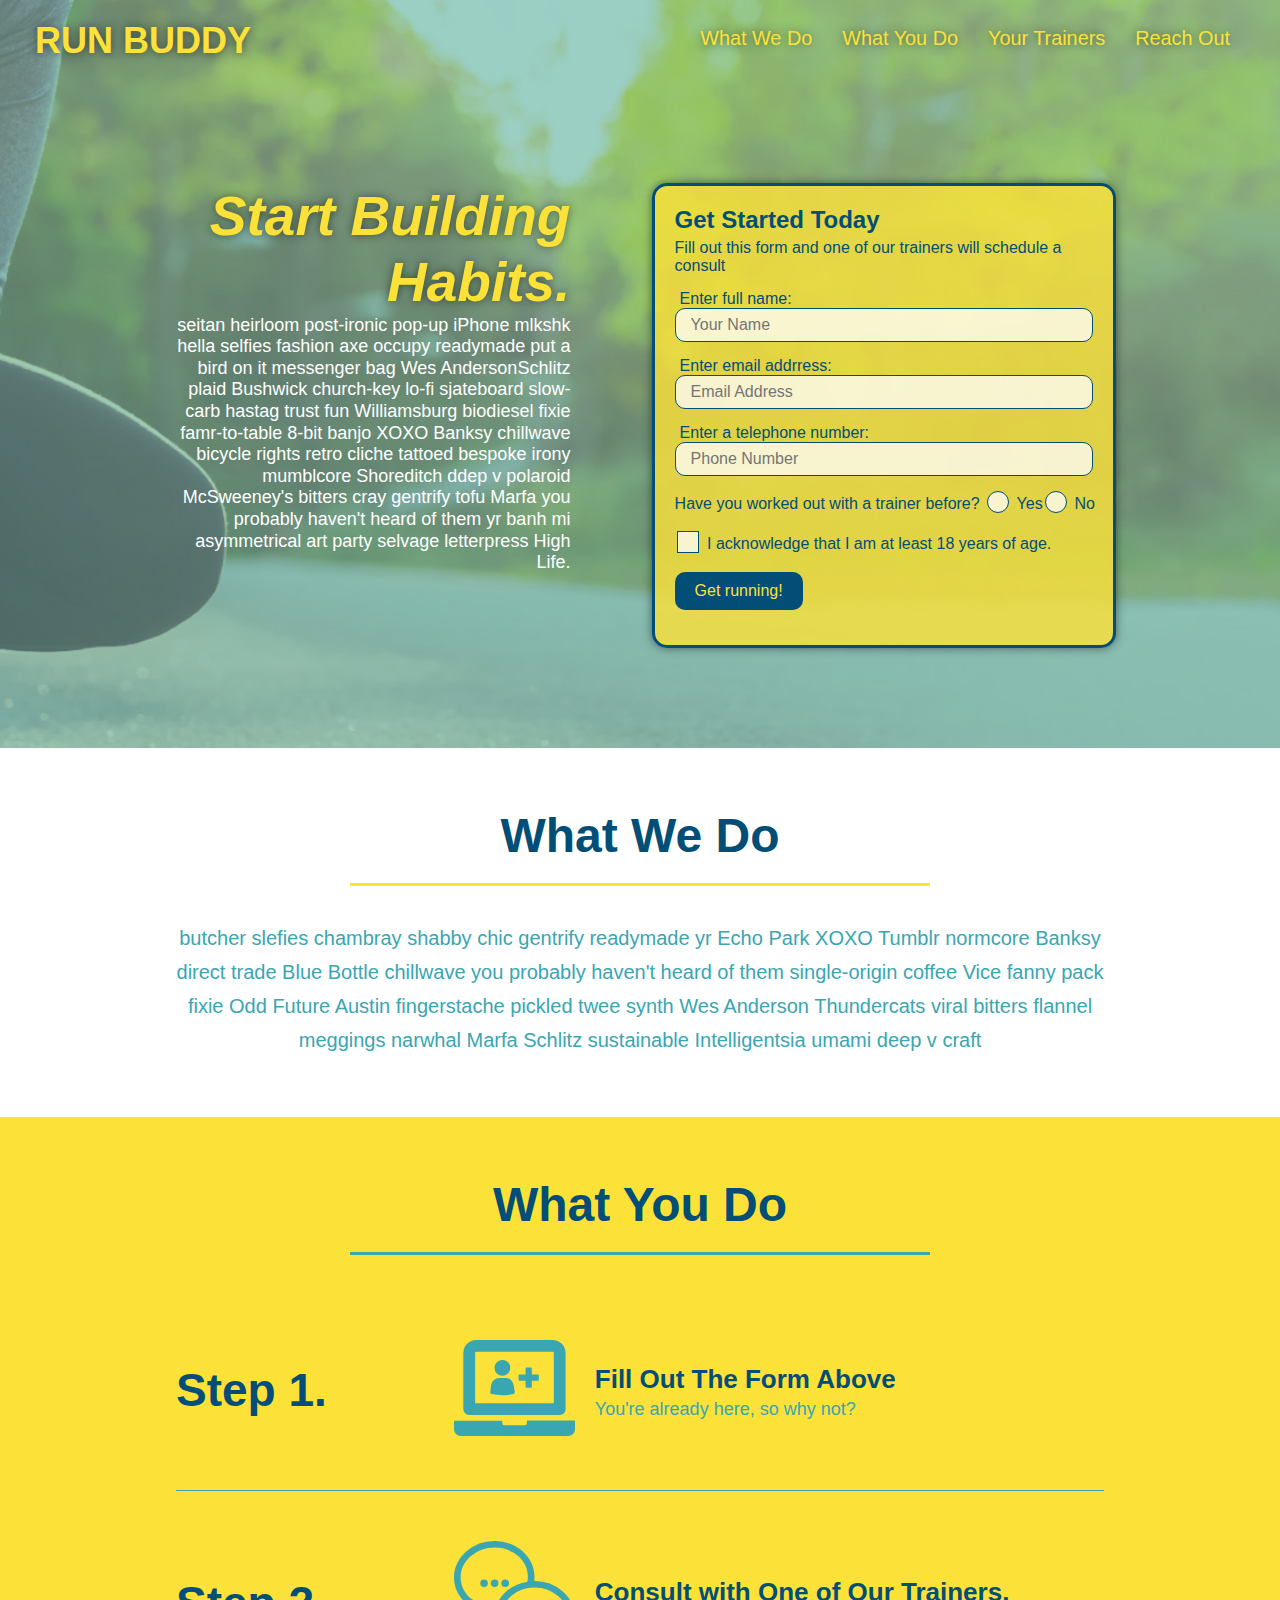
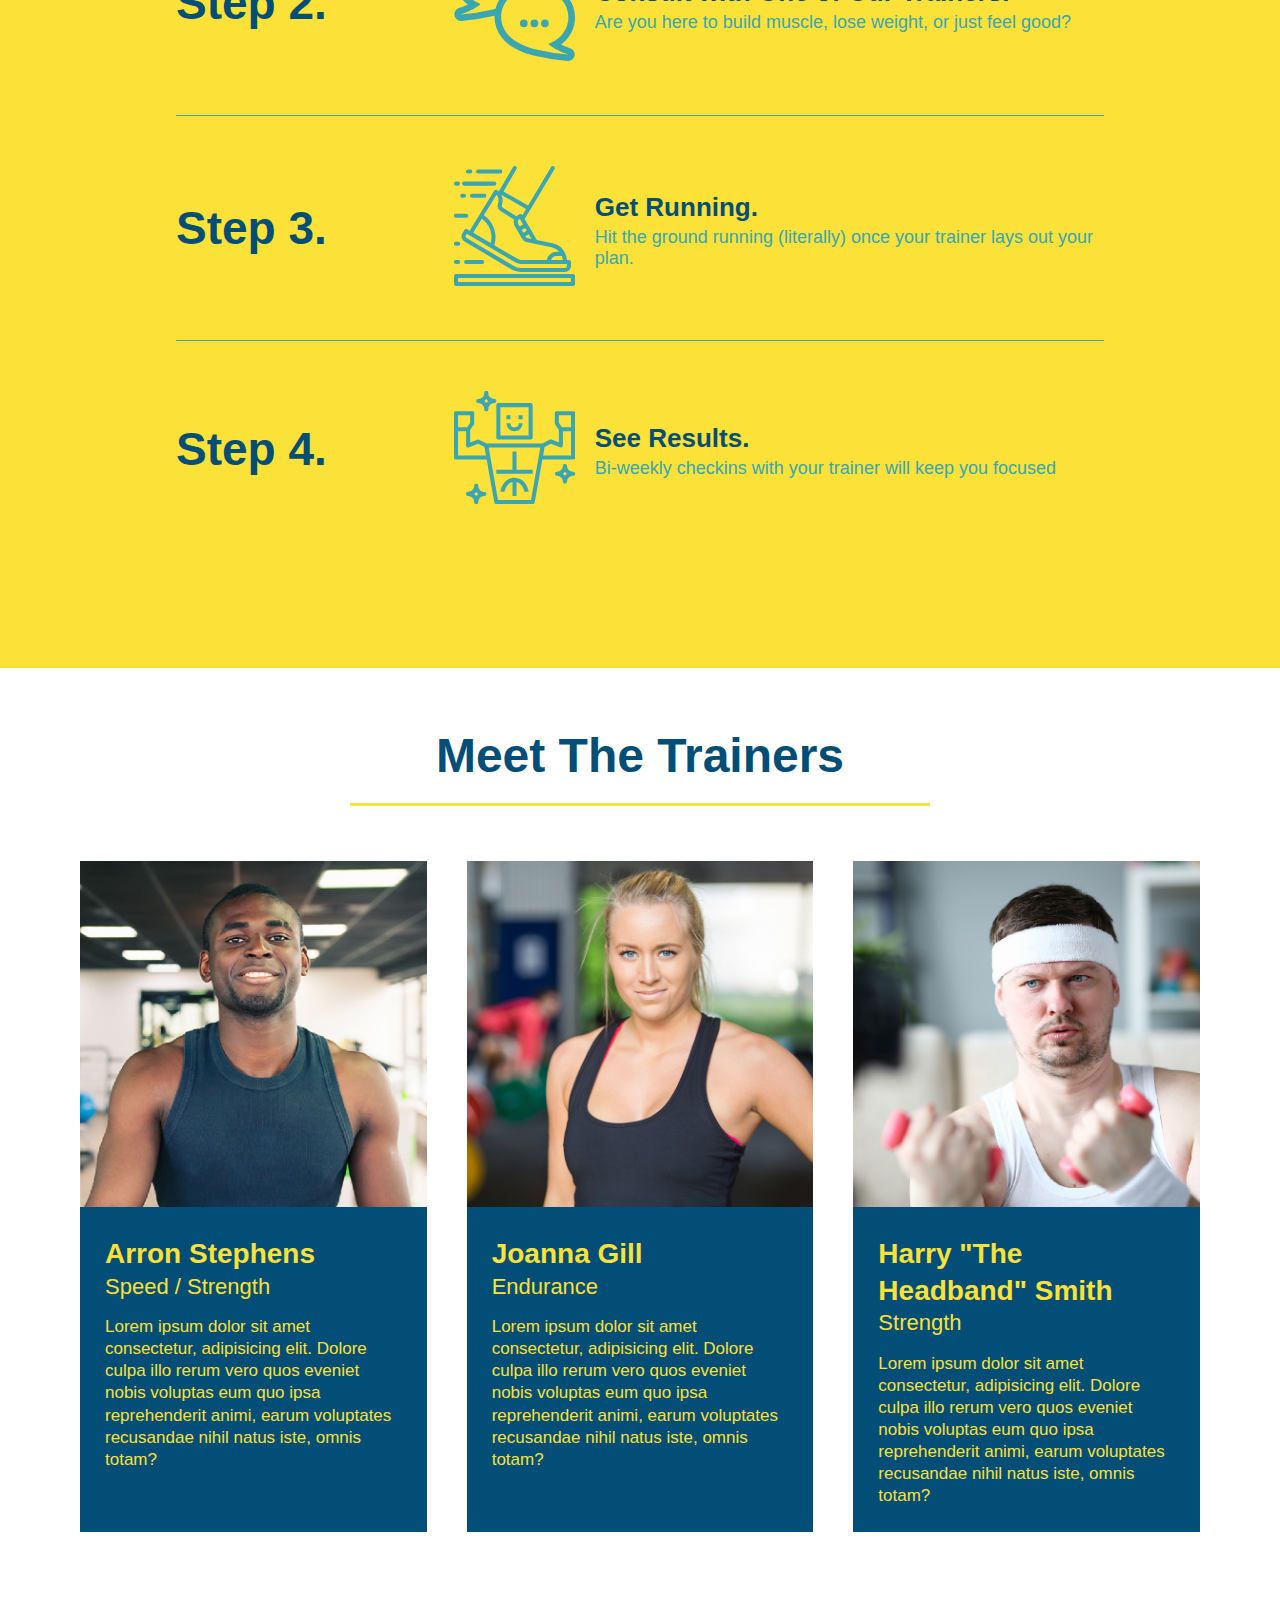
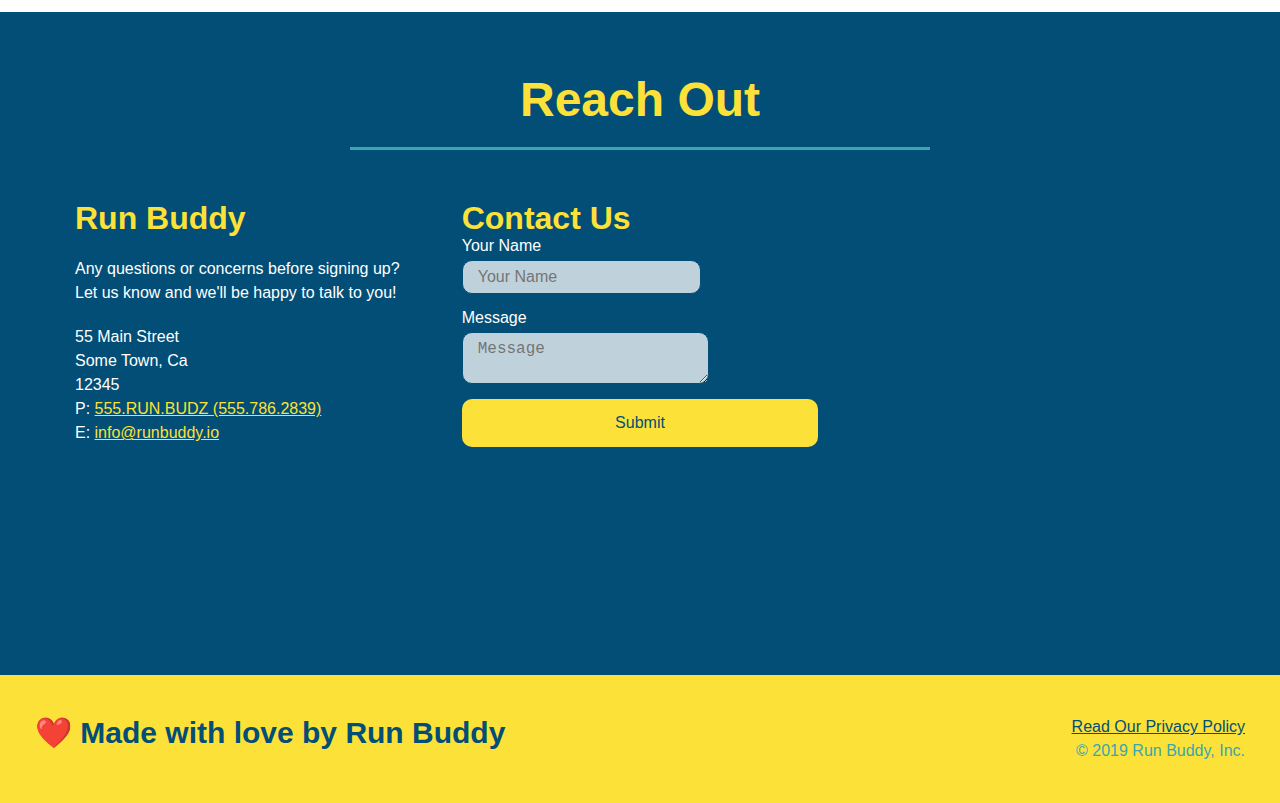
<file: index.html>
<!DOCTYPE html>
<html lang="en">
    <head>
        <meta charset="UTF-8" />
        <meta name="viewport" content="width=device-width, initial-scale=1.0" />

        <link rel="stylesheet" href="./assets/css/style.css" />

        <title>Run Buddy</title>


    </head>
    <body>
        <!-- navigation -->
        <header>
            <h1>
                <a href="/">RUN BUDDY</a>
            </h1>
            <nav>
                <!--Unordered list element-->
                <ul>
                    <!--List item element-->
                    <li>
                        <!--Anchor element-->
                        <a href="#what-we-do">What We Do</a>
                    </li>
                    <li>
                        <a href="#what-you-do">What You Do</a>
                    </li>
                    <li>
                        <a href="#your-trainers">Your Trainers</a>
                    </li>
                    <li>
                        <a href="#reach-out">Reach Out</a>
                    </li>
                </ul>
            </nav>
        </header>

        <!-- Hero Section-->
        <section class="hero">
            <cta class="hero-cta">
                <h2>Start Building Habits.</h2>
                <p>
                    seitan heirloom post-ironic pop-up iPhone mlkshk hella selfies fashion axe occupy readymade put a bird on it messenger bag Wes AndersonSchlitz plaid Bushwick church-key lo-fi sjateboard slow-carb hastag trust fun Williamsburg biodiesel fixie famr-to-table 8-bit banjo XOXO Banksy chillwave bicycle rights retro cliche tattoed bespoke irony mumblcore Shoreditch ddep v polaroid McSweeney's bitters cray gentrify tofu Marfa you probably haven't heard of them yr banh mi asymmetrical art party selvage letterpress High Life.
                </p>    
            </cta>

            <div class="hero-form">
                <h3>Get Started Today</h3>
                <p>Fill out this form and one of our trainers will schedule a consult</p>
                <form>
                    <label for="name">Enter full name:</label>
                    <input type="text" placeholder="Your Name" name="name" id="name" class="form-input"/>
                    <label for="email">Enter email addrress:</label>
                    <input type="email" placeholder="Email Address" name="email" id="email" class="form-input"/>
                    <label for="phone">Enter a telephone number:</label>
                    <input type="tel" placeholder="Phone Number" name="phone" id="phone" class="form-input"/>
                <p>
                    Have you worked out with a trainer before?
                    <span class="radio-wrapper">
                        <input type="radio" name="trainer-confirm" id="trainer-yes" />
                        <label for="trainer-yes">Yes</label> 
                    </span>
                    <span class="radio-wrapper">    
                    <input type="radio" name="trainer-confirm" id="trainer-no" />
                    <label for="trainer-no">No</label>
                    </span>
                </p>
                <p>
                    <span class="checkbox-wrapper">
                    <input type="checkbox" name="checkpoint1" id="checkbox" />
                    <label for="checkbox">
                      I acknowledge that I am at least 18 years of age.
                    </label>
                    </span>
                </p>
                <p>
                    <button type="submit">
                        Get running!
                    </button>
                </p>
                </form>
            </div>
        </section>
        <!-- end hero -->

        <!--"What We Do" section-->

        <section id="what-we-do" class="intro">
            <div class="flex-row">
                <h2 class="section-title primary-border">
                    What We Do
                </h2>
            </div>
            <div class="flex-row">
                <p>butcher slefies chambray shabby chic gentrify readymade yr Echo Park XOXO Tumblr normcore Banksy direct trade Blue Bottle chillwave you probably haven't heard of them single-origin coffee Vice fanny pack fixie Odd Future Austin fingerstache pickled twee synth Wes Anderson Thundercats viral bitters flannel meggings narwhal Marfa Schlitz sustainable Intelligentsia umami deep v craft
                </p>
            </div>    
        </section>
        <!-- end what we do -->

        <!-- "What You Do" start-->

        <section id="what-you-do" class="steps">
            <div class="flex-row">
                <h2 class="section-title secondary-border">
                    What You Do
                </h2>
            </div>    
            <div class="step">
                <h3>Step 1.</h3>
                <div class="step-info">
                    <div class="step-img">
                        <img src="./assets/images/step-1.svg" alt="" />
                    </div>
                    <div class="step-text">    
                        <h4>Fill Out The Form Above</h4>
                        <p>You're already here, so why not?</p>
                    </div>
                </div>        
            </div>

            <div class="step">
                <h3>Step 2.</h3>
                <div class="step-info">
                    <div class="step-img">
                        <img src="./assets/images/step-2.svg" alt="" />
                    </div>
                    <div class="step-text">    
                        <h4>Consult with One of Our Trainers.</h4>
                        <p>Are you here to build muscle, lose weight, or just feel good?</p>
                    </div>
                </div>        
            </div>

            <div class="step">
                <h3>Step 3.</h3>
                <div class="step-info">
                    <div class="step-img">
                        <img src="./assets/images/step-3.svg" alt="" />
                    </div>
                    <div class="step-text">    
                        <h4>Get Running.</h4>
                        <p>Hit the ground running (literally) once your trainer lays out your plan.</p>
                    </div>
                </div>        
            </div>

            <div class="step">
                <h3>Step 4.</h3>
                <div class="step-info">
                    <div class="step-img">
                        <img src="./assets/images/step-4.svg" alt="" />
                    </div>
                    <div class="step-text">    
                        <h4>See Results.</h4>
                        <p>Bi-weekly checkins with your trainer will keep you focused</p>
                    </div>
                </div>        
            </div>
        </section>
        <!-- "What you do" end -->

        <!-- "Meet the Trainers" Section -->

        <section id="your-trainers">
            <div class="flex-row">
                <h2 class="section-title primary-border">
                    Meet The Trainers
                </h2>
            </div>   

        <div class="trainers"> 
            <article class="trainer">
                <img src="./assets/images/trainer-1.jpg" alt="Arron Stephens in his workout clothes, ready to pump iron" >
              <div class="trainer-bio">
                <h3 class="trainer-name">Arron Stephens</h3>
                <h4 class="trainer-role">Speed / Strength</h4>
                <p>Lorem ipsum dolor sit amet consectetur, adipisicing elit. Dolore culpa illo rerum vero quos eveniet nobis voluptas eum quo ipsa reprehenderit animi, earum voluptates recusandae nihil natus iste, omnis totam?
                </p>
              </div>    
            </article>

            <article class="trainer">          
            <img src="./assets/images/trainer-2.jpg" alt="Joanna Gill cooling off after a workout" >   
            <div class="trainer-bio">
                <h3 class="trainer-name">Joanna Gill</h3>
                <h4 class="trainer-role">Endurance</h4>
                <p>Lorem ipsum dolor sit amet consectetur, adipisicing elit. Dolore culpa illo rerum vero quos eveniet nobis voluptas eum quo ipsa reprehenderit animi, earum voluptates recusandae nihil natus iste, omnis totam?
                </p>
            </div> 
            </article>

            <article class="trainer">
                <img src="./assets/images/trainer-3.jpg" alt="Harry Smith waering a headband and lifting comically smalll pink weights" >
            <div class="trainer-bio">
                <h3 class="trainer-name">Harry "The Headband" Smith</h3>
                <h4 class="trainer-role">Strength</h4>
                <p>Lorem ipsum dolor sit amet consectetur, adipisicing elit. Dolore culpa illo rerum vero quos eveniet nobis voluptas eum quo ipsa reprehenderit animi, earum voluptates recusandae nihil natus iste, omnis totam?
                </p>
            </div>    
            </article>
        </div>    
        </section>
        <!-- "Meet the trainers" end -->

        <!-- "Reach Out" Section -->
        
        <section id="reach-out" class="contact">
            <div class="flex-row"> 
            <h2 class="section-title secondary-border">
                Reach Out
            </h2>
            </div>
            
            <div class="contact-info">
                <div>
                  <h3>Run Buddy</h3>
                  <p>
                    Any questions or concerns before signing up?
                    <br />
                    Let us know and we'll be happy to talk to you!
                  </p>
              
                  <address>
                    55 Main Street <br />
                    Some Town, Ca <br />
                    12345 <br />
                    P: <a href="tel:555.786.2839">555.RUN.BUDZ (555.786.2839)</a><br />
                    E: <a href="mailto://info@runbuddy.io">info@runbuddy.io</a>
                  </address>
              
                </div>
              
                <div class="contact-form">
                  <h3>Contact Us</h3>
                  <form>
                    <label for="contact-name">Your Name</label>
                    <input type="text" id="contact-name" placeholder="Your Name" />
              
                    <label for="contact-message">Message</label>
                    <textarea id="contact-message" placeholder="Message"></textarea>
              
                    <button type="submit">Submit</button>
                  </form>
                </div>
              
                <iframe
                  src="https://www.google.com/maps/embed?pb=!1m14!1m12!1m3!1d12182.30520634488!2d-74.0652613!3d40.2407219!2m3!1f0!2f0!3f0!3m2!1i1024!2i768!4f13.1!5e0!3m2!1sen!2sus!4v1561060983193!5m2!1sen!2sus"
                  frameborder="0" style="border:0" allowfullscreen>
                </iframe>
              
              </div>
        </section>
        <!-- "reach out" end -->

        <!-- footer -->
        <footer>
            <h2> ❤️ Made with love by Run Buddy</h2>
            <div>
                <a href="./privacy-policy.html">Read Our Privacy Policy</a><br />
                &copy; 2019 Run Buddy, Inc.
            </div>
        </footer>
        <!-- footer end -->
    </body>
</html>
</file>
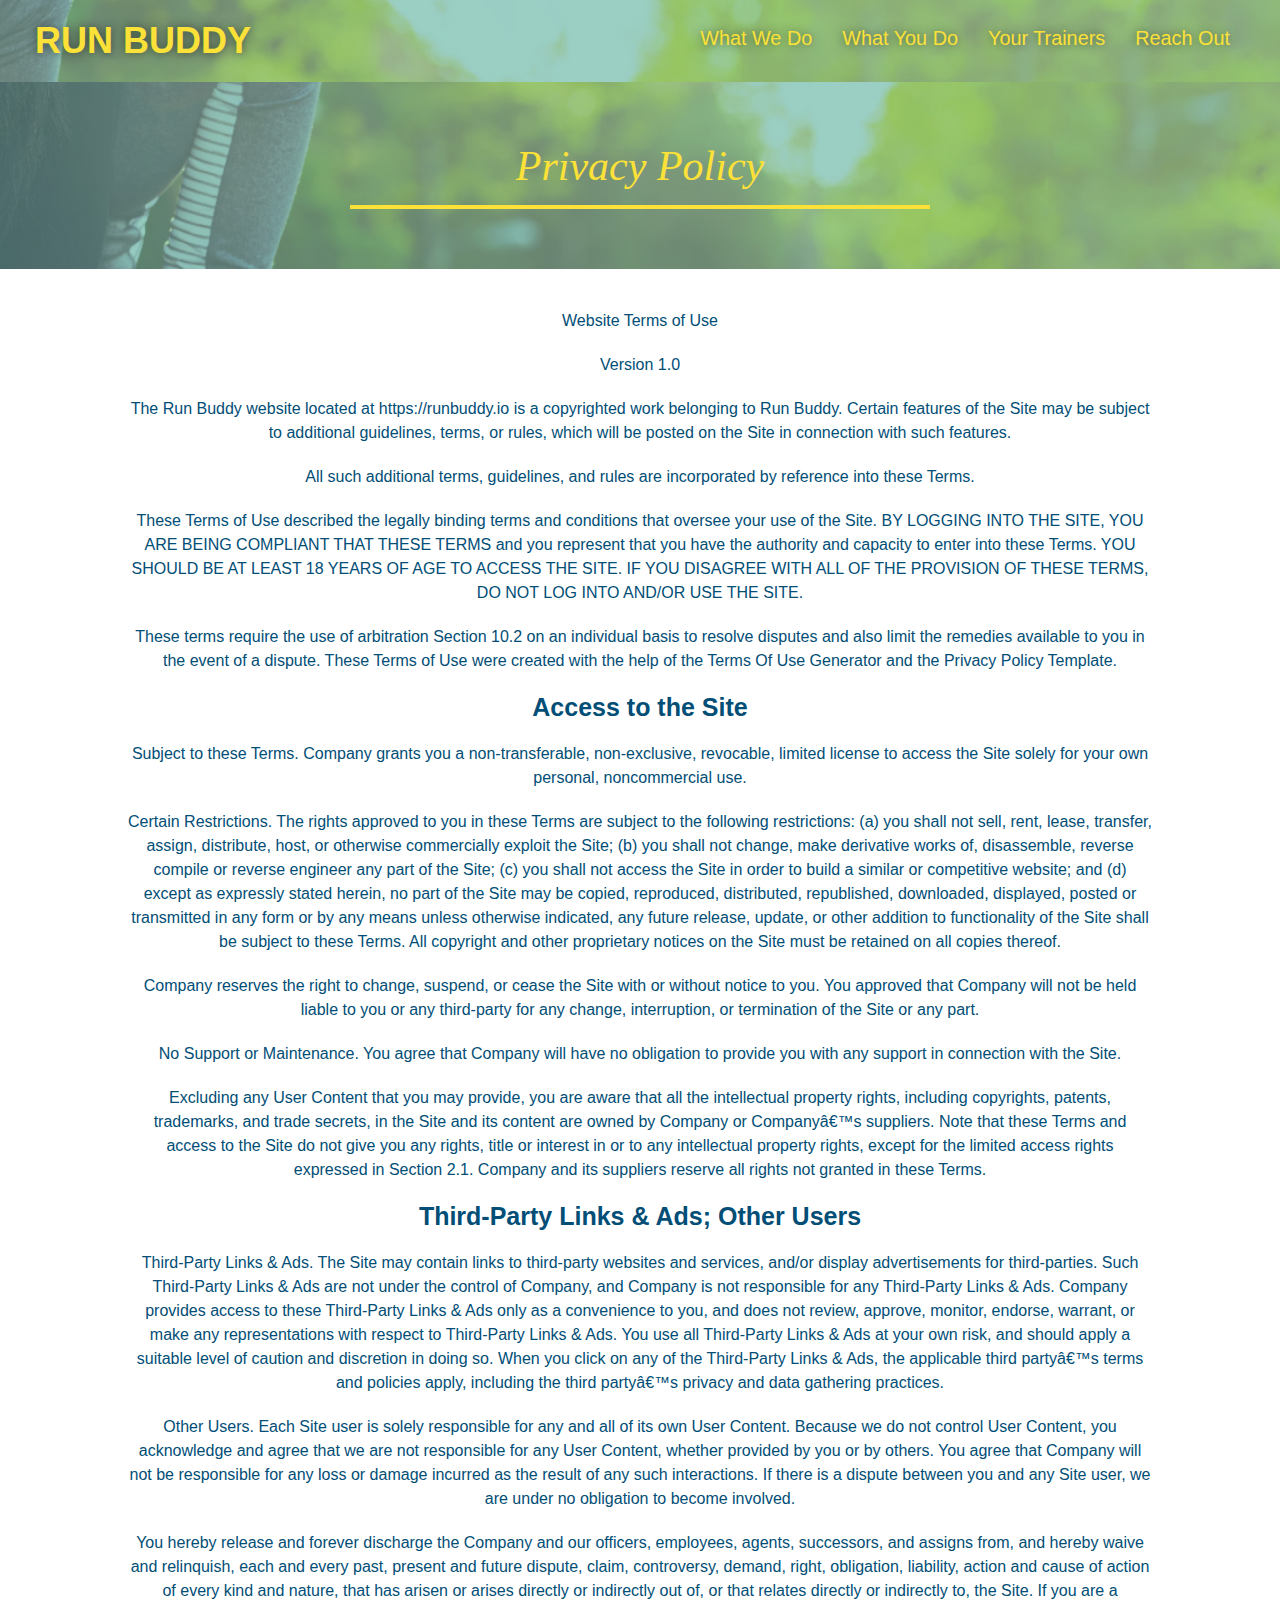
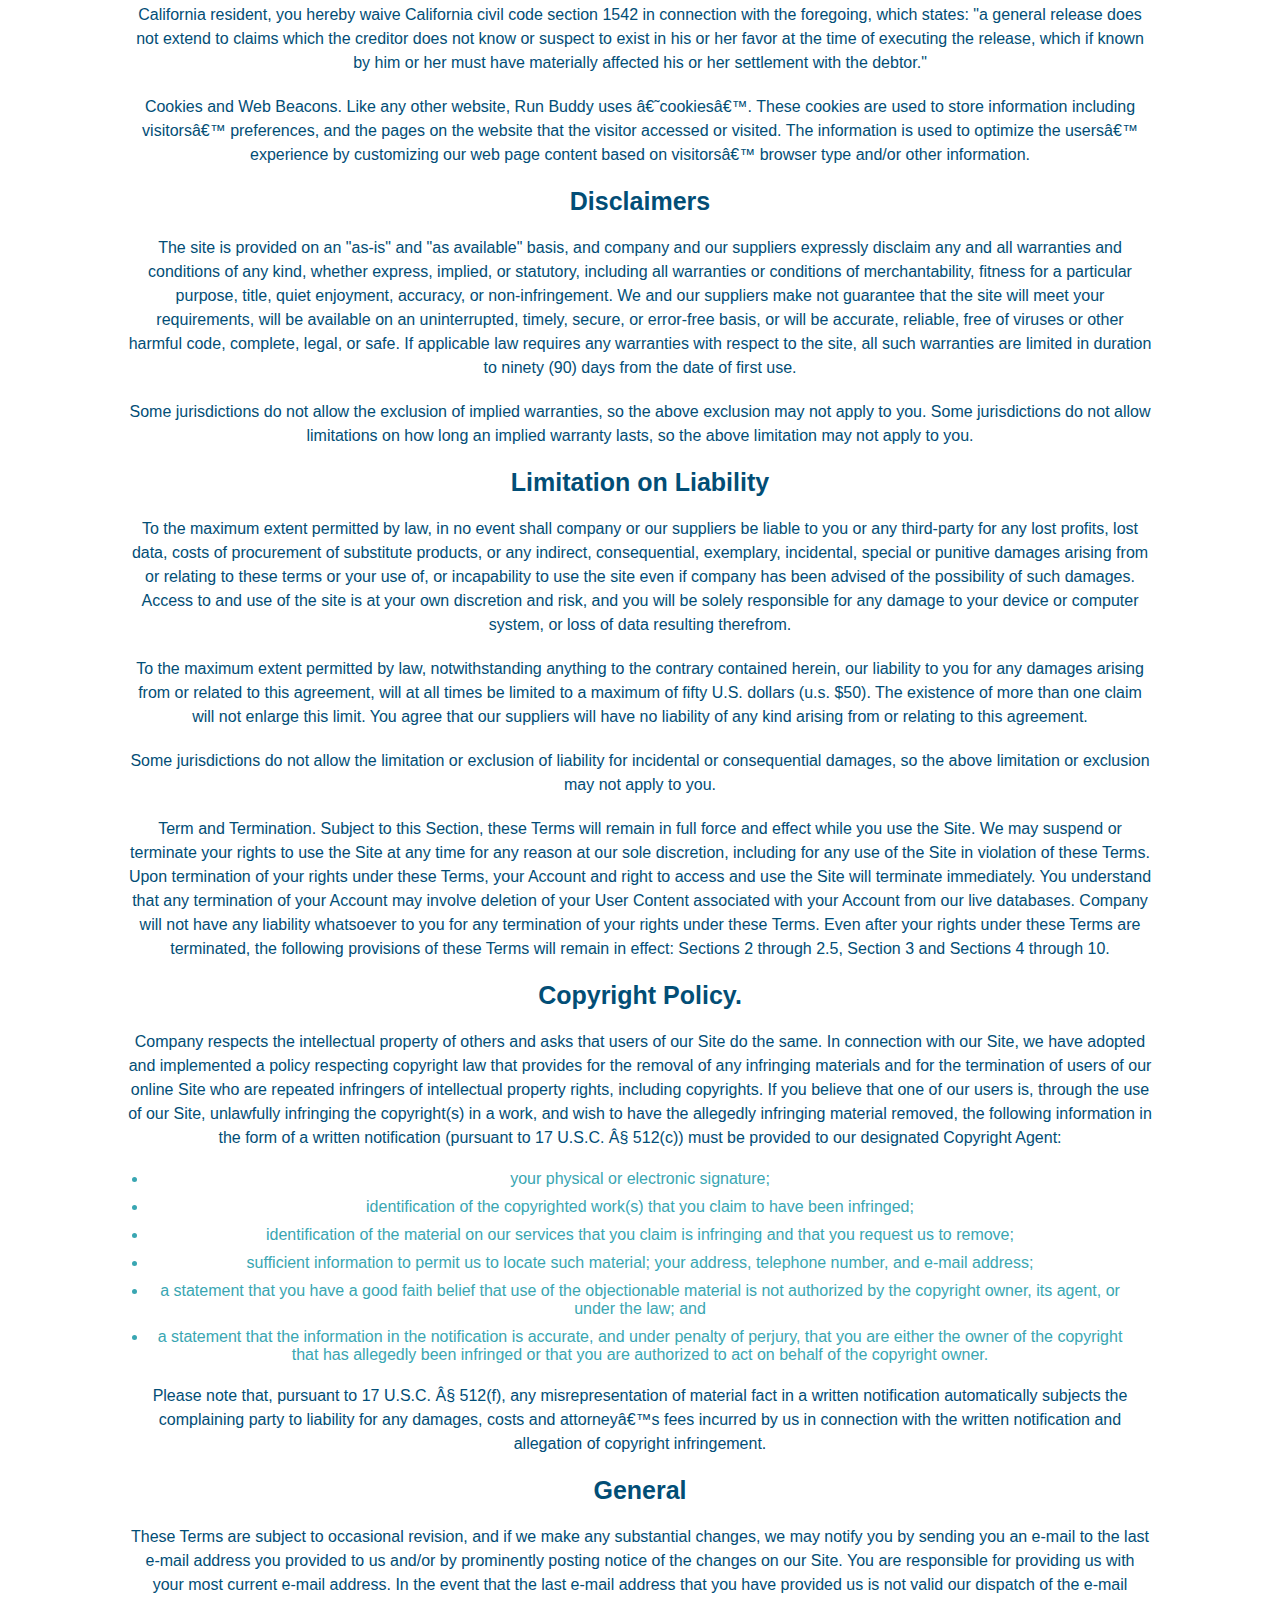
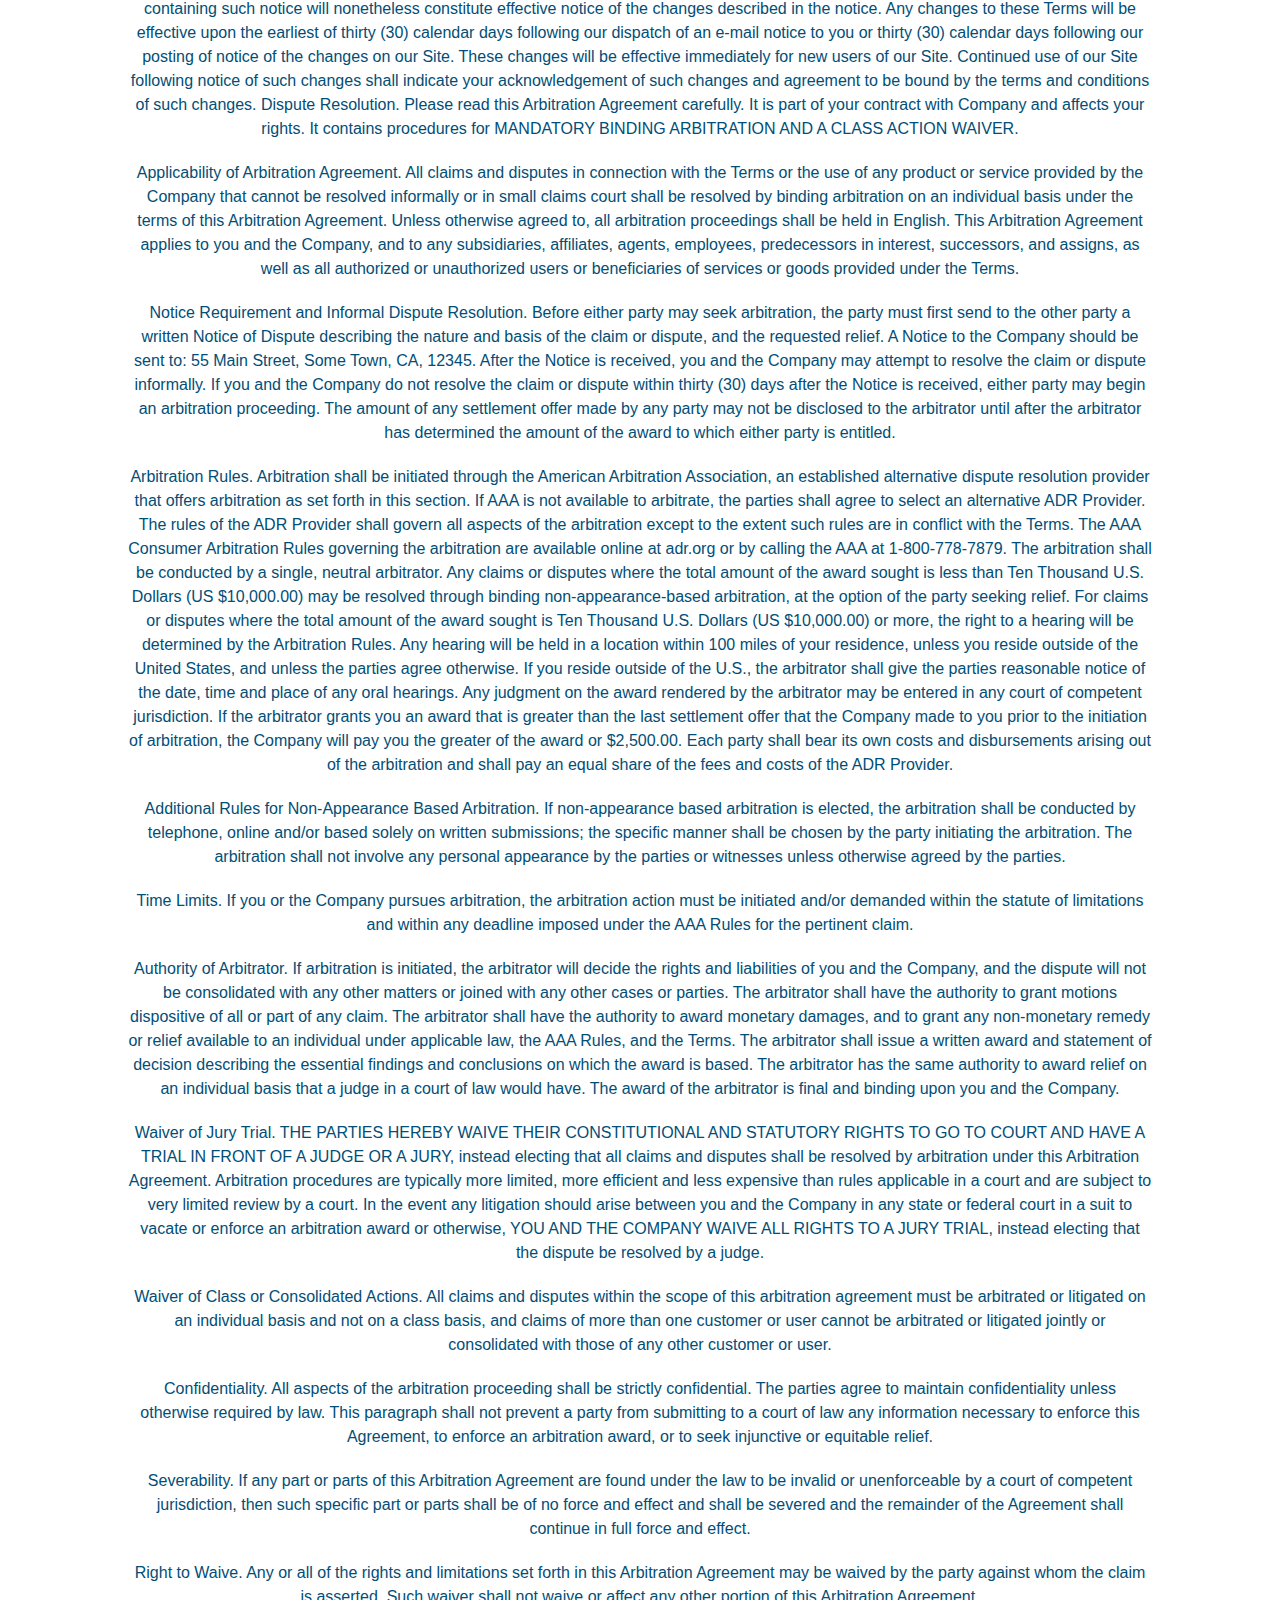
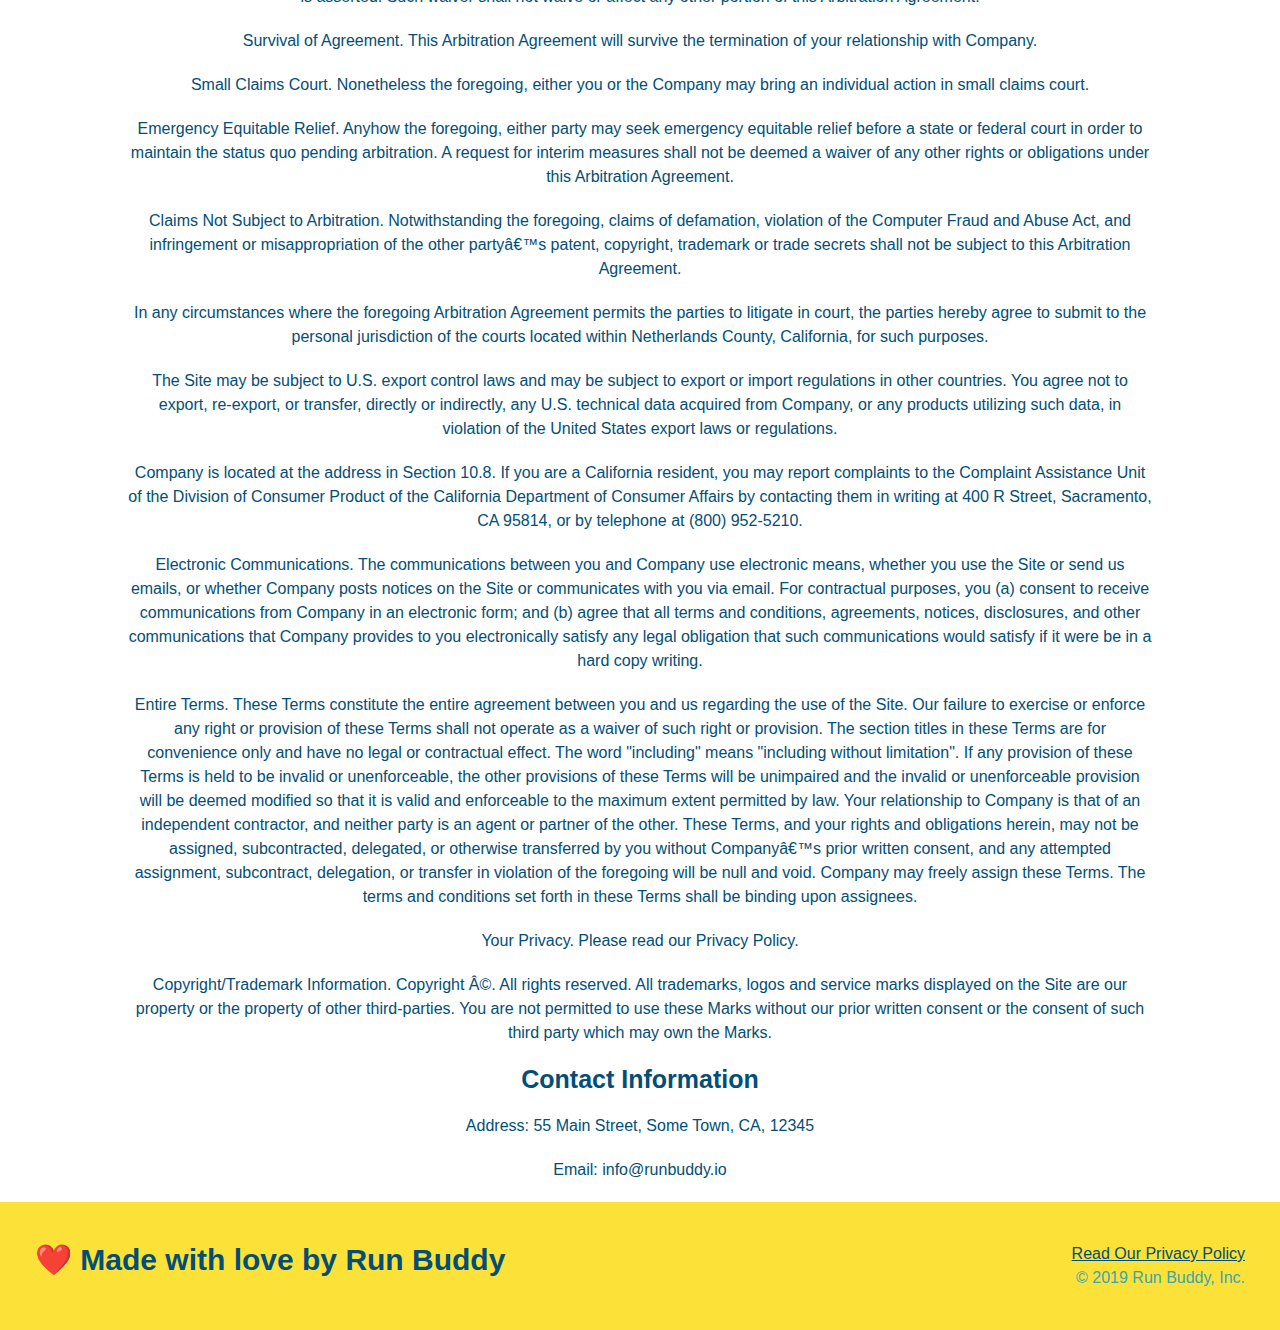
<file: privacy-policy.html>
<!DOCTYPE html>
<html lang="en">
  <head>
    <meta charset="UTF-8" />
    <meta name="viewport" content="width=device-width, initial-scale=1.0" />
    <title>Privacy Policy - Run Buddy</title>
    <link rel="stylesheet" href="./assets/css/style.css" />
    <link rel="stylesheet" href="assets/css/secondary-styles.css" />

  </head>

  <body>

            <!-- navigation -->
            <header>
                <h1>
                    <a href="/">RUN BUDDY</a>
                </h1>
                <nav>
                    <!--Unordered list element-->
                    <ul>
                        <!--List item element-->
                        <li>
                            <!--Anchor element-->
                            <a href="./index.html#what-we-do">What We Do</a>
                        </li>
                        <li>
                            <a href="./index.html#what-you-do">What You Do</a>
                        </li>
                        <li>
                            <a href="./index.html#your-trainers">Your Trainers</a>
                        </li>
                        <li>
                            <a href="./index.html#reach-out">Reach Out</a>
                        </li>
                    </ul>
                </nav>
            </header>

            <section class="hero">
                <h2 class="page-title"> 
                    Privacy Policy
                </h2>
            </section>

            <article class="secondary-content">
                <p>
                    Website Terms of Use
                  </p>
            
                  <p>
                    Version 1.0
                  </p>
            
                  <p>
                    The Run Buddy website located at https://runbuddy.io is a copyrighted work belonging to Run Buddy. Certain
                    features of the Site may be subject to additional guidelines, terms, or rules, which will be posted on the Site
                    in connection with such features.
                  </p>
            
                  <p>
                    All such additional terms, guidelines, and rules are incorporated by reference into these Terms.
                  </p>
            
                  <p>
                    These Terms of Use described the legally binding terms and conditions that oversee your use of the Site. BY
                    LOGGING INTO THE SITE, YOU ARE BEING COMPLIANT THAT THESE TERMS and you represent that you have the authority
                    and capacity to enter into these Terms. YOU SHOULD BE AT LEAST 18 YEARS OF AGE TO ACCESS THE SITE. IF YOU
                    DISAGREE WITH ALL OF THE PROVISION OF THESE TERMS, DO NOT LOG INTO AND/OR USE THE SITE.
                  </p>
            
                  <p>
                    These terms require the use of arbitration Section 10.2 on an individual basis to resolve disputes and also
                    limit the remedies available to you in the event of a dispute. These Terms of Use were created with the help of
                    the Terms Of Use Generator and the Privacy Policy Template.
                  </p>
            
                  <h3>
                    Access to the Site
                  </h3>
            
                  <p>
                    Subject to these Terms. Company grants you a non-transferable, non-exclusive, revocable, limited license to
                    access the Site solely for your own personal, noncommercial use.
                  </p>
            
                  <p>
                    Certain Restrictions. The rights approved to you in these Terms are subject to the following restrictions: (a)
                    you shall not sell, rent, lease, transfer, assign, distribute, host, or otherwise commercially exploit the Site;
                    (b) you shall not change, make derivative works of, disassemble, reverse compile or reverse engineer any part of
                    the Site; (c) you shall not access the Site in order to build a similar or competitive website; and (d) except
                    as expressly stated herein, no part of the Site may be copied, reproduced, distributed, republished, downloaded,
                    displayed, posted or transmitted in any form or by any means unless otherwise indicated, any future release,
                    update, or other addition to functionality of the Site shall be subject to these Terms. All copyright and other
                    proprietary notices on the Site must be retained on all copies thereof.
                  </p>
            
                  <p>
                    Company reserves the right to change, suspend, or cease the Site with or without notice to you. You approved
                    that Company will not be held liable to you or any third-party for any change, interruption, or termination of
                    the Site or any part.
                  </p>
            
                  <p>
                    No Support or Maintenance. You agree that Company will have no obligation to provide you with any support in
                    connection with the Site.
                  </p>
            
                  <p>
                    Excluding any User Content that you may provide, you are aware that all the intellectual property rights,
                    including copyrights, patents, trademarks, and trade secrets, in the Site and its content are owned by Company
                    or Companyâ€™s suppliers. Note that these Terms and access to the Site do not give you any rights, title or
                    interest in or to any intellectual property rights, except for the limited access rights expressed in Section
                    2.1. Company and its suppliers reserve all rights not granted in these Terms.
                  </p>
            
                  <h3>
                    Third-Party Links & Ads; Other Users
                  </h3>
            
                  <p>
                    Third-Party Links & Ads. The Site may contain links to third-party websites and services, and/or display
                    advertisements for third-parties. Such Third-Party Links & Ads are not under the control of Company, and Company
                    is not responsible for any Third-Party Links & Ads. Company provides access to these Third-Party Links & Ads
                    only as a convenience to you, and does not review, approve, monitor, endorse, warrant, or make any
                    representations with respect to Third-Party Links & Ads. You use all Third-Party Links & Ads at your own risk,
                    and should apply a suitable level of caution and discretion in doing so. When you click on any of the
                    Third-Party Links & Ads, the applicable third partyâ€™s terms and policies apply, including the third partyâ€™s
                    privacy and data gathering practices.
                  </p>
            
                  <p>
                    Other Users. Each Site user is solely responsible for any and all of its own User Content. Because we do not
                    control User Content, you acknowledge and agree that we are not responsible for any User Content, whether
                    provided by you or by others. You agree that Company will not be responsible for any loss or damage incurred as
                    the result of any such interactions. If there is a dispute between you and any Site user, we are under no
                    obligation to become involved.
                  </p>
            
                  <p>
                    You hereby release and forever discharge the Company and our officers, employees, agents, successors, and
                    assigns from, and hereby waive and relinquish, each and every past, present and future dispute, claim,
                    controversy, demand, right, obligation, liability, action and cause of action of every kind and nature, that has
                    arisen or arises directly or indirectly out of, or that relates directly or indirectly to, the Site. If you are
                    a California resident, you hereby waive California civil code section 1542 in connection with the foregoing,
                    which states: "a general release does not extend to claims which the creditor does not know or suspect to exist
                    in his or her favor at the time of executing the release, which if known by him or her must have materially
                    affected his or her settlement with the debtor."
                  </p>
            
                  <p>
                    Cookies and Web Beacons. Like any other website, Run Buddy uses â€˜cookiesâ€™. These cookies are used to store
                    information including visitorsâ€™ preferences, and the pages on the website that the visitor accessed or visited.
                    The information is used to optimize the usersâ€™ experience by customizing our web page content based on visitorsâ€™
                    browser type and/or other information.
                  </p>
            
                  <h3>
                    Disclaimers
                  </h3>
            
                  <p>
                    The site is provided on an "as-is" and "as available" basis, and company and our suppliers expressly disclaim
                    any and all warranties and conditions of any kind, whether express, implied, or statutory, including all
                    warranties or conditions of merchantability, fitness for a particular purpose, title, quiet enjoyment, accuracy,
                    or non-infringement. We and our suppliers make not guarantee that the site will meet your requirements, will be
                    available on an uninterrupted, timely, secure, or error-free basis, or will be accurate, reliable, free of
                    viruses or other harmful code, complete, legal, or safe. If applicable law requires any warranties with respect
                    to the site, all such warranties are limited in duration to ninety (90) days from the date of first use.
                  </p>
            
                  <p>
                    Some jurisdictions do not allow the exclusion of implied warranties, so the above exclusion may not apply to
                    you. Some jurisdictions do not allow limitations on how long an implied warranty lasts, so the above limitation
                    may not apply to you.
                  </p>
            
                  <h3>
                    Limitation on Liability
                  </h3>
            
                  <p>
                    To the maximum extent permitted by law, in no event shall company or our suppliers be liable to you or any
                    third-party for any lost profits, lost data, costs of procurement of substitute products, or any indirect,
                    consequential, exemplary, incidental, special or punitive damages arising from or relating to these terms or
                    your use of, or incapability to use the site even if company has been advised of the possibility of such
                    damages. Access to and use of the site is at your own discretion and risk, and you will be solely responsible
                    for any damage to your device or computer system, or loss of data resulting therefrom.
                  </p>
            
                  <p>
                    To the maximum extent permitted by law, notwithstanding anything to the contrary contained herein, our liability
                    to you for any damages arising from or related to this agreement, will at all times be limited to a maximum of
                    fifty U.S. dollars (u.s. $50). The existence of more than one claim will not enlarge this limit. You agree that
                    our suppliers will have no liability of any kind arising from or relating to this agreement.
                  </p>
            
                  <p>
                    Some jurisdictions do not allow the limitation or exclusion of liability for incidental or consequential
                    damages, so the above limitation or exclusion may not apply to you.
                  </p>
            
                  <p>
                    Term and Termination. Subject to this Section, these Terms will remain in full force and effect while you use
                    the Site. We may suspend or terminate your rights to use the Site at any time for any reason at our sole
                    discretion, including for any use of the Site in violation of these Terms. Upon termination of your rights under
                    these Terms, your Account and right to access and use the Site will terminate immediately. You understand that
                    any termination of your Account may involve deletion of your User Content associated with your Account from our
                    live databases. Company will not have any liability whatsoever to you for any termination of your rights under
                    these Terms. Even after your rights under these Terms are terminated, the following provisions of these Terms
                    will remain in effect: Sections 2 through 2.5, Section 3 and Sections 4 through 10.
                  </p>
            
                  <h3>
                    Copyright Policy.
                  </h3>
            
                  <p>
                    Company respects the intellectual property of others and asks that users of our Site do the same. In connection
                    with our Site, we have adopted and implemented a policy respecting copyright law that provides for the removal
                    of any infringing materials and for the termination of users of our online Site who are repeated infringers of
                    intellectual property rights, including copyrights. If you believe that one of our users is, through the use of
                    our Site, unlawfully infringing the copyright(s) in a work, and wish to have the allegedly infringing material
                    removed, the following information in the form of a written notification (pursuant to 17 U.S.C. Â§ 512(c)) must
                    be provided to our designated Copyright Agent:
                  </p>
            
                  <ul>
                    <li>
                      your physical or electronic signature;
                    </li>
                    <li>
                      identification of the copyrighted work(s) that you claim to have been infringed;
                    </li>
                    <li>
                      identification of the material on our services that you claim is infringing and that you request us to remove;
                    </li>
                    <li>
                      sufficient information to permit us to locate such material; your address, telephone number, and e-mail
                      address;
                    </li>
                    <li>
                      a statement that you have a good faith belief that use of the objectionable material is not authorized by the
                      copyright owner, its agent, or under the law; and
                    </li>
                    <li>
                      a statement that the information in the notification is accurate, and under penalty of perjury, that you are
                      either the owner of the copyright that has allegedly been infringed or that you are authorized to act on
                      behalf of the copyright owner.
                    </li>
                  </ul>
            
                  <p>
                    Please note that, pursuant to 17 U.S.C. Â§ 512(f), any misrepresentation of material fact in a written
                    notification automatically subjects the complaining party to liability for any damages, costs and attorneyâ€™s
                    fees incurred by us in connection with the written notification and allegation of copyright infringement.
                  </p>
            
                  <h3>
                    General
                  </h3>
            
                  <p>
                    These Terms are subject to occasional revision, and if we make any substantial changes, we may notify you by
                    sending you an e-mail to the last e-mail address you provided to us and/or by prominently posting notice of the
                    changes on our Site. You are responsible for providing us with your most current e-mail address. In the event
                    that the last e-mail address that you have provided us is not valid our dispatch of the e-mail containing such
                    notice will nonetheless constitute effective notice of the changes described in the notice. Any changes to these
                    Terms will be effective upon the earliest of thirty (30) calendar days following our dispatch of an e-mail
                    notice to you or thirty (30) calendar days following our posting of notice of the changes on our Site. These
                    changes will be effective immediately for new users of our Site. Continued use of our Site following notice of
                    such changes shall indicate your acknowledgement of such changes and agreement to be bound by the terms and
                    conditions of such changes. Dispute Resolution. Please read this Arbitration Agreement carefully. It is part of
                    your contract with Company and affects your rights. It contains procedures for MANDATORY BINDING ARBITRATION AND
                    A CLASS ACTION WAIVER.
                  </p>
            
                  <p>
                    Applicability of Arbitration Agreement. All claims and disputes in connection with the Terms or the use of any
                    product or service provided by the Company that cannot be resolved informally or in small claims court shall be
                    resolved by binding arbitration on an individual basis under the terms of this Arbitration Agreement. Unless
                    otherwise agreed to, all arbitration proceedings shall be held in English. This Arbitration Agreement applies to
                    you and the Company, and to any subsidiaries, affiliates, agents, employees, predecessors in interest,
                    successors, and assigns, as well as all authorized or unauthorized users or beneficiaries of services or goods
                    provided under the Terms.
                  </p>
            
                  <p>
                    Notice Requirement and Informal Dispute Resolution. Before either party may seek arbitration, the party must
                    first send to the other party a written Notice of Dispute describing the nature and basis of the claim or
                    dispute, and the requested relief. A Notice to the Company should be sent to: 55 Main Street, Some Town, CA,
                    12345. After the Notice is received, you and the Company may attempt to resolve the claim or dispute informally.
                    If you and the Company do not resolve the claim or dispute within thirty (30) days after the Notice is received,
                    either party may begin an arbitration proceeding. The amount of any settlement offer made by any party may not
                    be disclosed to the arbitrator until after the arbitrator has determined the amount of the award to which either
                    party is entitled.
                  </p>
            
                  <p>
                    Arbitration Rules. Arbitration shall be initiated through the American Arbitration Association, an established
                    alternative dispute resolution provider that offers arbitration as set forth in this section. If AAA is not
                    available to arbitrate, the parties shall agree to select an alternative ADR Provider. The rules of the ADR
                    Provider shall govern all aspects of the arbitration except to the extent such rules are in conflict with the
                    Terms. The AAA Consumer Arbitration Rules governing the arbitration are available online at adr.org or by
                    calling the AAA at 1-800-778-7879. The arbitration shall be conducted by a single, neutral arbitrator. Any
                    claims or disputes where the total amount of the award sought is less than Ten Thousand U.S. Dollars (US
                    $10,000.00) may be resolved through binding non-appearance-based arbitration, at the option of the party seeking
                    relief. For claims or disputes where the total amount of the award sought is Ten Thousand U.S. Dollars (US
                    $10,000.00) or more, the right to a hearing will be determined by the Arbitration Rules. Any hearing will be
                    held in a location within 100 miles of your residence, unless you reside outside of the United States, and
                    unless the parties agree otherwise. If you reside outside of the U.S., the arbitrator shall give the parties
                    reasonable notice of the date, time and place of any oral hearings. Any judgment on the award rendered by the
                    arbitrator may be entered in any court of competent jurisdiction. If the arbitrator grants you an award that is
                    greater than the last settlement offer that the Company made to you prior to the initiation of arbitration, the
                    Company will pay you the greater of the award or $2,500.00. Each party shall bear its own costs and
                    disbursements arising out of the arbitration and shall pay an equal share of the fees and costs of the ADR
                    Provider.
                  </p>
            
                  <p>
                    Additional Rules for Non-Appearance Based Arbitration. If non-appearance based arbitration is elected, the
                    arbitration shall be conducted by telephone, online and/or based solely on written submissions; the specific
                    manner shall be chosen by the party initiating the arbitration. The arbitration shall not involve any personal
                    appearance by the parties or witnesses unless otherwise agreed by the parties.
                  </p>
            
                  <p>
                    Time Limits. If you or the Company pursues arbitration, the arbitration action must be initiated and/or demanded
                    within the statute of limitations and within any deadline imposed under the AAA Rules for the pertinent claim.
                  </p>
            
                  <p>
                    Authority of Arbitrator. If arbitration is initiated, the arbitrator will decide the rights and liabilities of
                    you and the Company, and the dispute will not be consolidated with any other matters or joined with any other
                    cases or parties. The arbitrator shall have the authority to grant motions dispositive of all or part of any
                    claim. The arbitrator shall have the authority to award monetary damages, and to grant any non-monetary remedy
                    or relief available to an individual under applicable law, the AAA Rules, and the Terms. The arbitrator shall
                    issue a written award and statement of decision describing the essential findings and conclusions on which the
                    award is based. The arbitrator has the same authority to award relief on an individual basis that a judge in a
                    court of law would have. The award of the arbitrator is final and binding upon you and the Company.
                  </p>
            
                  <p>
                    Waiver of Jury Trial. THE PARTIES HEREBY WAIVE THEIR CONSTITUTIONAL AND STATUTORY RIGHTS TO GO TO COURT AND HAVE
                    A TRIAL IN FRONT OF A JUDGE OR A JURY, instead electing that all claims and disputes shall be resolved by
                    arbitration under this Arbitration Agreement. Arbitration procedures are typically more limited, more efficient
                    and less expensive than rules applicable in a court and are subject to very limited review by a court. In the
                    event any litigation should arise between you and the Company in any state or federal court in a suit to vacate
                    or enforce an arbitration award or otherwise, YOU AND THE COMPANY WAIVE ALL RIGHTS TO A JURY TRIAL, instead
                    electing that the dispute be resolved by a judge.
                  </p>
            
                  <p>
                    Waiver of Class or Consolidated Actions. All claims and disputes within the scope of this arbitration agreement
                    must be arbitrated or litigated on an individual basis and not on a class basis, and claims of more than one
                    customer or user cannot be arbitrated or litigated jointly or consolidated with those of any other customer or
                    user.
                  </p>
            
                  <p>
                    Confidentiality. All aspects of the arbitration proceeding shall be strictly confidential. The parties agree to
                    maintain confidentiality unless otherwise required by law. This paragraph shall not prevent a party from
                    submitting to a court of law any information necessary to enforce this Agreement, to enforce an arbitration
                    award, or to seek injunctive or equitable relief.
                  </p>
            
                  <p>
                    Severability. If any part or parts of this Arbitration Agreement are found under the law to be invalid or
                    unenforceable by a court of competent jurisdiction, then such specific part or parts shall be of no force and
                    effect and shall be severed and the remainder of the Agreement shall continue in full force and effect.
                  </p>
            
                  <p>
                    Right to Waive. Any or all of the rights and limitations set forth in this Arbitration Agreement may be waived
                    by the party against whom the claim is asserted. Such waiver shall not waive or affect any other portion of this
                    Arbitration Agreement.
                  </p>
            
                  <p>
                    Survival of Agreement. This Arbitration Agreement will survive the termination of your relationship with
                    Company.
                  </p>
            
                  <p>
                    Small Claims Court. Nonetheless the foregoing, either you or the Company may bring an individual action in small
                    claims court.
                  </p>
            
                  <p>
                    Emergency Equitable Relief. Anyhow the foregoing, either party may seek emergency equitable relief before a
                    state or federal court in order to maintain the status quo pending arbitration. A request for interim measures
                    shall not be deemed a waiver of any other rights or obligations under this Arbitration Agreement.
                  </p>
            
                  <p>
                    Claims Not Subject to Arbitration. Notwithstanding the foregoing, claims of defamation, violation of the
                    Computer Fraud and Abuse Act, and infringement or misappropriation of the other partyâ€™s patent, copyright,
                    trademark or trade secrets shall not be subject to this Arbitration Agreement.
                  </p>
            
                  <p>
                    In any circumstances where the foregoing Arbitration Agreement permits the parties to litigate in court, the
                    parties hereby agree to submit to the personal jurisdiction of the courts located within Netherlands County,
                    California, for such purposes.
                  </p>
            
                  <p>
                    The Site may be subject to U.S. export control laws and may be subject to export or import regulations in other
                    countries. You agree not to export, re-export, or transfer, directly or indirectly, any U.S. technical data
                    acquired from Company, or any products utilizing such data, in violation of the United States export laws or
                    regulations.
                  </p>
            
                  <p>
                    Company is located at the address in Section 10.8. If you are a California resident, you may report complaints
                    to the Complaint Assistance Unit of the Division of Consumer Product of the California Department of Consumer
                    Affairs by contacting them in writing at 400 R Street, Sacramento, CA 95814, or by telephone at (800) 952-5210.
                  </p>
            
                  <p>
                    Electronic Communications. The communications between you and Company use electronic means, whether you use the
                    Site or send us emails, or whether Company posts notices on the Site or communicates with you via email. For
                    contractual purposes, you (a) consent to receive communications from Company in an electronic form; and (b)
                    agree that all terms and conditions, agreements, notices, disclosures, and other communications that Company
                    provides to you electronically satisfy any legal obligation that such communications would satisfy if it were be
                    in a hard copy writing.
                  </p>
            
                  <p>
                    Entire Terms. These Terms constitute the entire agreement between you and us regarding the use of the Site. Our
                    failure to exercise or enforce any right or provision of these Terms shall not operate as a waiver of such right
                    or provision. The section titles in these Terms are for convenience only and have no legal or contractual
                    effect. The word "including" means "including without limitation". If any provision of these Terms is held to be
                    invalid or unenforceable, the other provisions of these Terms will be unimpaired and the invalid or
                    unenforceable provision will be deemed modified so that it is valid and enforceable to the maximum extent
                    permitted by law. Your relationship to Company is that of an independent contractor, and neither party is an
                    agent or partner of the other. These Terms, and your rights and obligations herein, may not be assigned,
                    subcontracted, delegated, or otherwise transferred by you without Companyâ€™s prior written consent, and any
                    attempted assignment, subcontract, delegation, or transfer in violation of the foregoing will be null and void.
                    Company may freely assign these Terms. The terms and conditions set forth in these Terms shall be binding upon
                    assignees.
                  </p>
            
                  <p>
                    Your Privacy. Please read our Privacy Policy.
                  </p>
            
                  <p>
                    Copyright/Trademark Information. Copyright Â©. All rights reserved. All trademarks, logos and service marks
                    displayed on the Site are our property or the property of other third-parties. You are not permitted to use
                    these Marks without our prior written consent or the consent of such third party which may own the Marks.
                  </p>
            
                  <h3>
                    Contact Information
                  </h3>
            
                  <p>
                    Address: 55 Main Street, Some Town, CA, 12345
                  </p>
            
                  <p>
                    Email: info@runbuddy.io
                  </p>

            </article>
                    <!-- footer -->
        <footer>
            <h2> ❤️ Made with love by Run Buddy</h2>
            <div>
                <a href="#">Read Our Privacy Policy</a><br />
                &copy; 2019 Run Buddy, Inc.
            </div>
        </footer>

    
    
  </body>
</html>
</file>
<file: assets/css/style.css>
:root {
    --primary-color: #fce138;
    --secondary-color: #024e76;
    --tertiary-color: #39a6b2;
}

* {
    box-sizing: border-box;
    margin: 0;
    padding: 0;
}

body {
    /* more on this crazy alphanumerical value in a minute */
    color: var(--tertiary-color);
    font-family: Helvetica, Arial, sans-serif;
}

/* HEADER / NAV BAR STYLES START */

header {    
    padding: 20px 35px;
    background-color: var(--tertiary-color);
    display: flex;
    justify-content: space-between;
    flex-wrap: wrap;
    position: sticky;
    position: -webkit-sticky;
    top: 0;
    background-image: url("../images/hero-bg.jpg");
    background-size: cover;
    background-attachment: fixed;
    background-position: 80%;
    z-index: 9999;
}

header h1 {
    font-weight: bold;
    margin: 0;
    font-size: 36px;
    color: var(--primary-color);
    text-shadow: 0 0 10px rgba(0, 0, 0, 0.5);
}

header a {
    text-decoration: none;
    color: var(--primary-color);
}

header nav {
    margin: 7PX 0;
}

header nav ul {
    display: flex;
    flex-wrap: wrap;
    justify-content: space-between;
    align-items: center;
    list-style: none;
}

header nav ul li a {
    padding: 10px 15px;
    font-weight: lighter;
    font-size: 1.55vw;
    text-shadow: 0 0 10px rgba(0, 0, 0, 0.5);
}

header nav ul li a:hover {
    background: var(--primary-color);
    color: var(--secondary-color);
    border-radius: 15px;
    text-shadow: none;
}

/* HEADER / NAVBAR STYLES END */



/* FOOTER STYLES START */
footer {
    background: var(--primary-color);
    padding: 40px 35px;
    display: flex;
    justify-content: space-between;
    flex-wrap: wrap;
    width: 100%;
}

footer h2 {
    color: var(--secondary-color);
    font-size: 30px;
    margin: 0;
}

footer div {
    line-height: 1.5;
    text-align: right;
}

footer a {
    color: var(--secondary-color);
}
/* END FOOTER STYLES */

/* STYLE ALL SECTION TAGS */
section {
    padding: 60px;
}

/* Hero Style Start */
.hero {
    background-image: url("../images/hero-bg.jpg");
    background-size: cover;
    display: flex;
    justify-content: center;
    flex-wrap: wrap;
    align-items: flex-start;
    background-attachment: fixed;
    background-position: 80%;
}

.hero-cta {
    width: 35%;
    text-align: right;
    margin: 3.5%;
    color: #fff;
    font-size: 18px;
    line-height: 1.2;
}

.hero-cta h2 {
    font-style: italic;
    font-size: 55px;
    color: var(--primary-color);
    text-shadow: 0 0 10px rgba(0, 0, 0, 0.5);
}

.hero-form {
    border: 3px solid var(--secondary-color);
    background-color: rgba(252, 225, 56, 0.8);
    padding: 20px;
    color: var(--secondary-color);
    width: 40%;
    margin: 3.5%;  
    border-radius: 15px;
    box-shadow: 0 0 10px rgba(0, 0, 0, 0.5);
}

.hero-form button:hover {
    background-color: var(--tertiary-color);
}

.hero-form h3 {
    font-size: 24px;
    margin: 0;
} 

.hero-form p {
    margin: 5px 0 15px 0;
}
      
.form-input {
    border: 1px solid var(--secondary-color);
    display: block;
    padding: 7px 15px;
    font-size: 16px;
    color:var(--secondary-color);
    width: 100%;
    margin-bottom: 15px;
    border-radius: 10px;
    background-color: rgba(255,255,255, 0.75);
}

.form-input:focus {
    background-color: rgba(255,255,255, 1);
    outline: none;
}

.checkbox-wrapper input, .radio-wrapper input {
    opacity: 0;
}

.checkbox-wrapper label, .radio-wrapper label {
    position: relative;
    left: 10px;
    margin: 10px ;
    line-height: 1.6;
}

.checkbox-wrapper label::before, .radio-wrapper label::before {
    content: "";
    height: 20px;
    width: 20px;
    background: rgba(255,255,255, 0.75);
    border: 1px solid var(--secondary-color);
    position: absolute;
    top: -4px;
    left: -30px;
}

.radio-wrapper label::before {
    border-radius: 50%;
}

.radio-wrapper label::after {
    content: "";
    width: 20px;
    height: 20px;
    border-radius: 50%;
    background: var(--secondary-color);
    position: absolute;
    left: -29px;
    top: -3px;
    background-image: radial-gradient(circle, var(--tertiary-color), var(--secondary-color));
}

.checkbox-wrapper label::after {
    content: "";
    height: 6px;
    width: 14px;
    border-left: 2px solid var(--secondary-color);
    border-bottom: 2px solid var(--secondary-color);
    position: absolute;
    left: -26px;
    top: 1px;
    transform: rotate(-58deg);
}

.checkbox-wrapper input + label::after, 
.radio-wrapper input + label::after {
  content: none;
}

.checkbox-wrapper input:checked + label::after, 
.radio-wrapper input:checked + label::after {
  content: "";
}

.hero-form label {
    margin: 0 5px;
}

.hero-form button {
    border: none;
    padding: 10px 20px;
    font-size: 16px;
    background-color: var(--secondary-color);
    color: var(--primary-color);
    border-radius: 10px;
}
/* HERO STYLES END*/


/* SECTION TITLE STYES START */
.section-title {
    font-size: 48px;
    border-bottom: 3px solid;
    color: var(--secondary-color);
    padding-bottom: 20px;
    text-align: center;
    margin: 0 auto 35px auto;
    width: 50%;
}

.primary-border {
    border-color: var(--primary-color);
}

.secondary-border {
    border-color: var(--tertiary-color);
}
/* SECTION TITLES STYLES END */

/* WHAT WE DO STYLES START */

.intro p {
    line-height: 1.7;
    color: var(--tertiary-color);
    width: 80%;
    margin: 0 auto;
    font-size: 20px;
    text-align: center;
}
/* WHAT WE DO STYLES END */

/* WHAT YOU DO STYLES START */
.steps {
    background: var(--primary-color);
}

.step {
    margin: 50px auto;
    padding-bottom: 50px;
    width: 80%;
    border-bottom: 1px solid var(--tertiary-color);
    display: flex;
    flex-wrap: wrap;
    align-items: center;
    justify-content: space-between;
}

.step:last-child {
    border-bottom: none;
}
  
.step h3 {
    color: var(--secondary-color);
    font-size: 46px;
    flex: 1 30%;
}

.step-info {
    flex: 2 70%;
    display: flex;
    flex-wrap: wrap;
    align-items: center;
}

.step-img {
    flex: 1 12%;
    margin-right: 20px;
}

.step-img img {
    max-width: 100%;
}

.step-text {
    flex: 12;
}

.step-text p {
    color: var(--tertiary-color);
    font-size: 18px;
}

.step-text h4 {
    font-size: 26px;
    line-height: 1.5;
    color: var(--secondary-color);
}
/* WHAT YOU DO STYLES END */

/* Meet the Trainers Start*/
.trainers {
    width: 100;
    margin: 0 auto;
    display: flex;
    flex-wrap: wrap;
    justify-content: space-around;
}

.trainer {
    margin: 20px;
    flex: 1;
    background: var(--secondary-color);
    color: var(--primary-color);
}

.trainer img {
    width: 100%;
}

.trainer-bio {
    padding: 25px;
    line-height: 1.3;
}

.trainer-bio h3 {
    font-size: 28px;
}

.trainer-bio h4 {
    font-weight: lighter;
    font-size: 22px;
    margin-bottom: 15px;
}

.trainer-bio p {
    font-size: 17px;
}
/* TRAINER STYLES END */

/* Reach Out Style Start*/

.contact {
    background-color: var(--secondary-color);
}

.contact h2 {
    color: var(--primary-color);
}

.contact-info {
    display: flex;
    justify-content: space-between;
    flex-wrap: wrap;
}

.contact-info > * {
    flex: 1;
    margin: 15px;
}

.contact-info iframe {
    height: 400px;
    border-radius: 10px;
}


.contact-info div {
    color: white;
}


.contact-info h3 {
    color: var(--primary-color);
    font-size: 32px;
}

.contact-info p, .contact-info address {
    margin: 20px 0;
    line-height: 1.5;
    font-size: 16px;
    font-style: normal;
}

.contact-form input, .contact-form textarea {
    border: 1px solid var(--secondary-color);
    display: block;
    padding: 7px 15px;
    font-size: 16px;
    color: var(--secondary-color);
    width: 100;
    margin-bottom: 15px;
    margin-top: 5px;
    border-radius: 10px;
    background-color: rgba(255,255,255, 0.75);
}

.contact-form input:focus, .contact-form textarea:focus {
    background-color: rgba(255,255,255, 1);
    outline: none;
}

.contact-form button {
    width: 100%;
    border: none;
    background: var(--primary-color);
    color: var(--secondary-color);
    text-align: center;
    padding: 15px 0;
    font-size: 16px;
    border-radius: 10px;
}

.contact-form button:hover {
    color: var(--primary-color);
    background: var(--tertiary-color);
}
  
.contact-info a {
    color: var(--primary-color);
}
  /* REACH OUT STYLE END */

  /* UTILITIES */
.text-left {
    text-align: left;
}

.text-right {
    text-align: right;
}

.flex-row {
    display: flex;
}

  /* MEDIA QUERY FOR SMALLER DESKTOP SCREENS AND SMALLER */
  @media screen and (max-width: 980px) {
    
    header {
        padding-bottom: 0;
        justify-content: center;
        position: relative;
    }
    
    header h1 {
        width: 100%;
        text-align: center;
    }
    
    header nav ul {
        margin-top: 20px;
        width: 100%;
        justify-content: center;
    }
    
    header nav ul li a {
        font-size: 20 px;
    }
    
    footer h2, footer div {
        text-align: center;
        width: 100%;
    }
    
    .hero-cta, .hero-form {
        width: 100%;
    }
    
    .hero-cta {
        text-align: center;
    }
    
    .section-title {
        width: 80%;
    }
    
    .trainer {
        flex: 0 70%;
    }
    
    .contact-info iframe {
        flex: 1 100%;
    }
  }
 
  /* MEDIA QUERY FOR TABLETS AND SMALLER */
  @media screen and (max-width:768px) {
    section {
        padding: 30px 15px;
    }
    
    .step h3 {
        flex: 1 100%;
        text-align: center;
    }

    .step-info {
        flex: 2 100%;
        text-align: center;
        justify-content: center;
    }

    .step-img {
        flex: 0 32%;
        margin-right: 0;
        margin-top: 15px;
        margin-bottom: 15px;
    }

    .step-text {
        flex: 100%;
    }

  }

  /* MEDIA QUERY FOR MOBILE PHONES AND SMALLER */
  @media screen and (max-width: 575px) {

    .hero-form button {
        width: 100%;
      }
    
      .section-title {
        width: 95%;
      }
    
      .intro p {
        width: 100%;
      }
    
      .trainer {
        flex: 0 100%;
      }
    
      .contact-info {
        text-align: center;
      }
    
      .contact-info > * {
        flex: 0 100%;
      }
      
      .contact-form {
          order: 3;
      }

  }
</file>
<file: assets/css/secondary-styles.css>
.hero {
    background-position: bottom;
    height: auto;
    text-align: center;
    margin-bottom: 40px;
}

.page-title {
    color: #fce138;
    display: inline-block;
    border-bottom: 4px solid #fce138;
    width: 50%;
    padding: 0 80px 15px 80px;
    font: italic 42px normal;
}

.secondary-content {
    width: 80%;
    text-align: center;
    color: #024e76;
    margin: 0 auto;
}

.secondary-content h3 {
    font-size: 25px;
    margin: 20px 0;
}

.secondary-content p {
    font-size: 16px;
    line-height: 1.5;
    margin: 20px 0px;
}

.secondary-content ul {
    margin: 15px 20px;
}

.secondary-content li {
    color: #39a6b2;
    margin: 10px 0;
}
</file>
